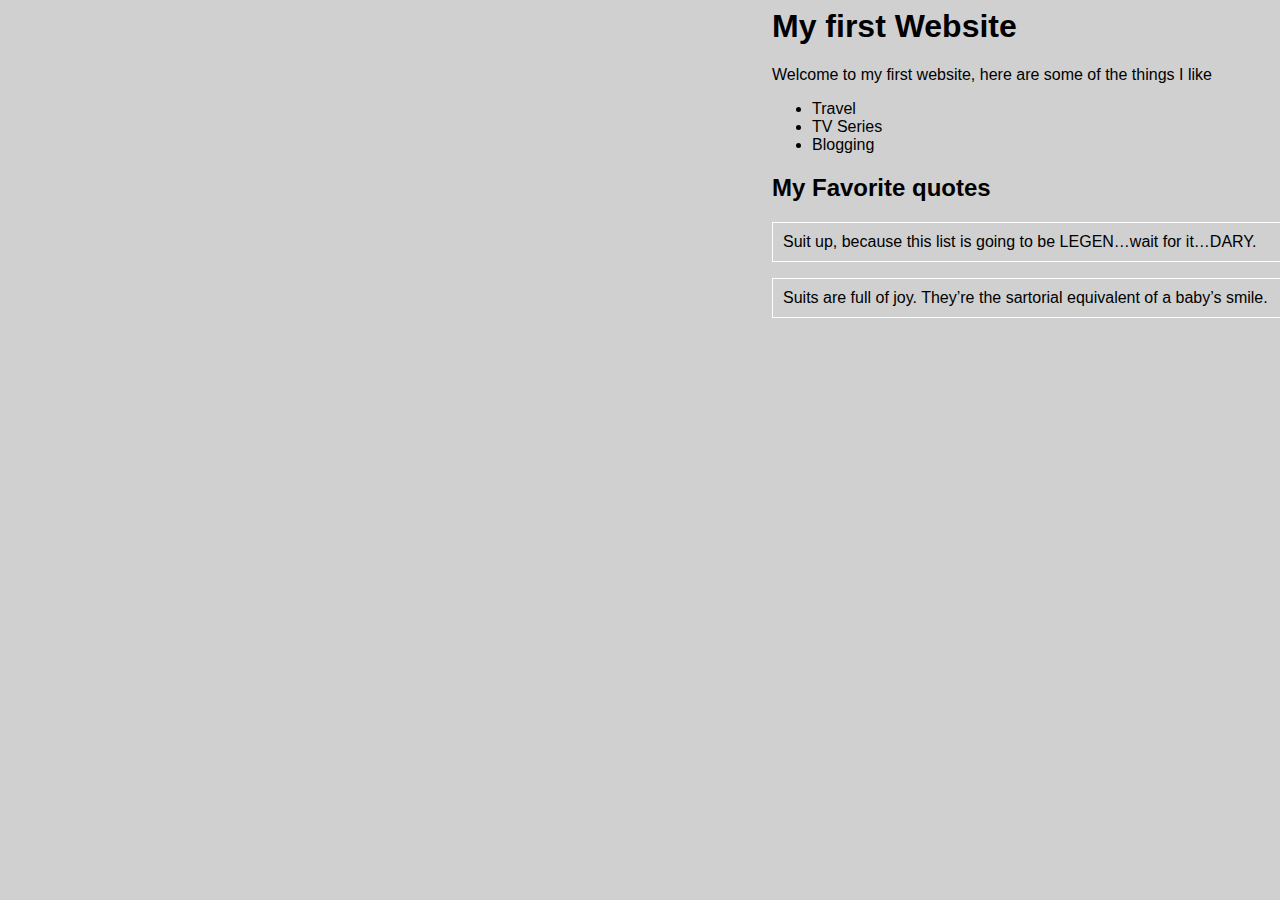
<file: firstExcersize/index.html>
<html>
  <head>
    <title>First Assignment</title>
    <meta charset="utf-8"/>
    <link rel="stylesheet" href="css/style.css">
  </head>
  <body>
    <div class = "mainDiv">
      <h1>My first Website</h1>
      <p>Welcome to my first website, here are some of the things I like</p>
      <ul>
        <li>Travel</li>
        <li>TV Series</li>
        <li>Blogging</li>
      </ul>
      <h2>My Favorite quotes</h2>
      <blockquote>
        Suit up, because this list is going to be LEGEN…wait for it…DARY.
      </blockquote>
      <blockquote>
         Suits are full of joy. They’re the sartorial equivalent of a baby’s smile.
      </blockquote>
    </div>

  </body>
</html>
</file>
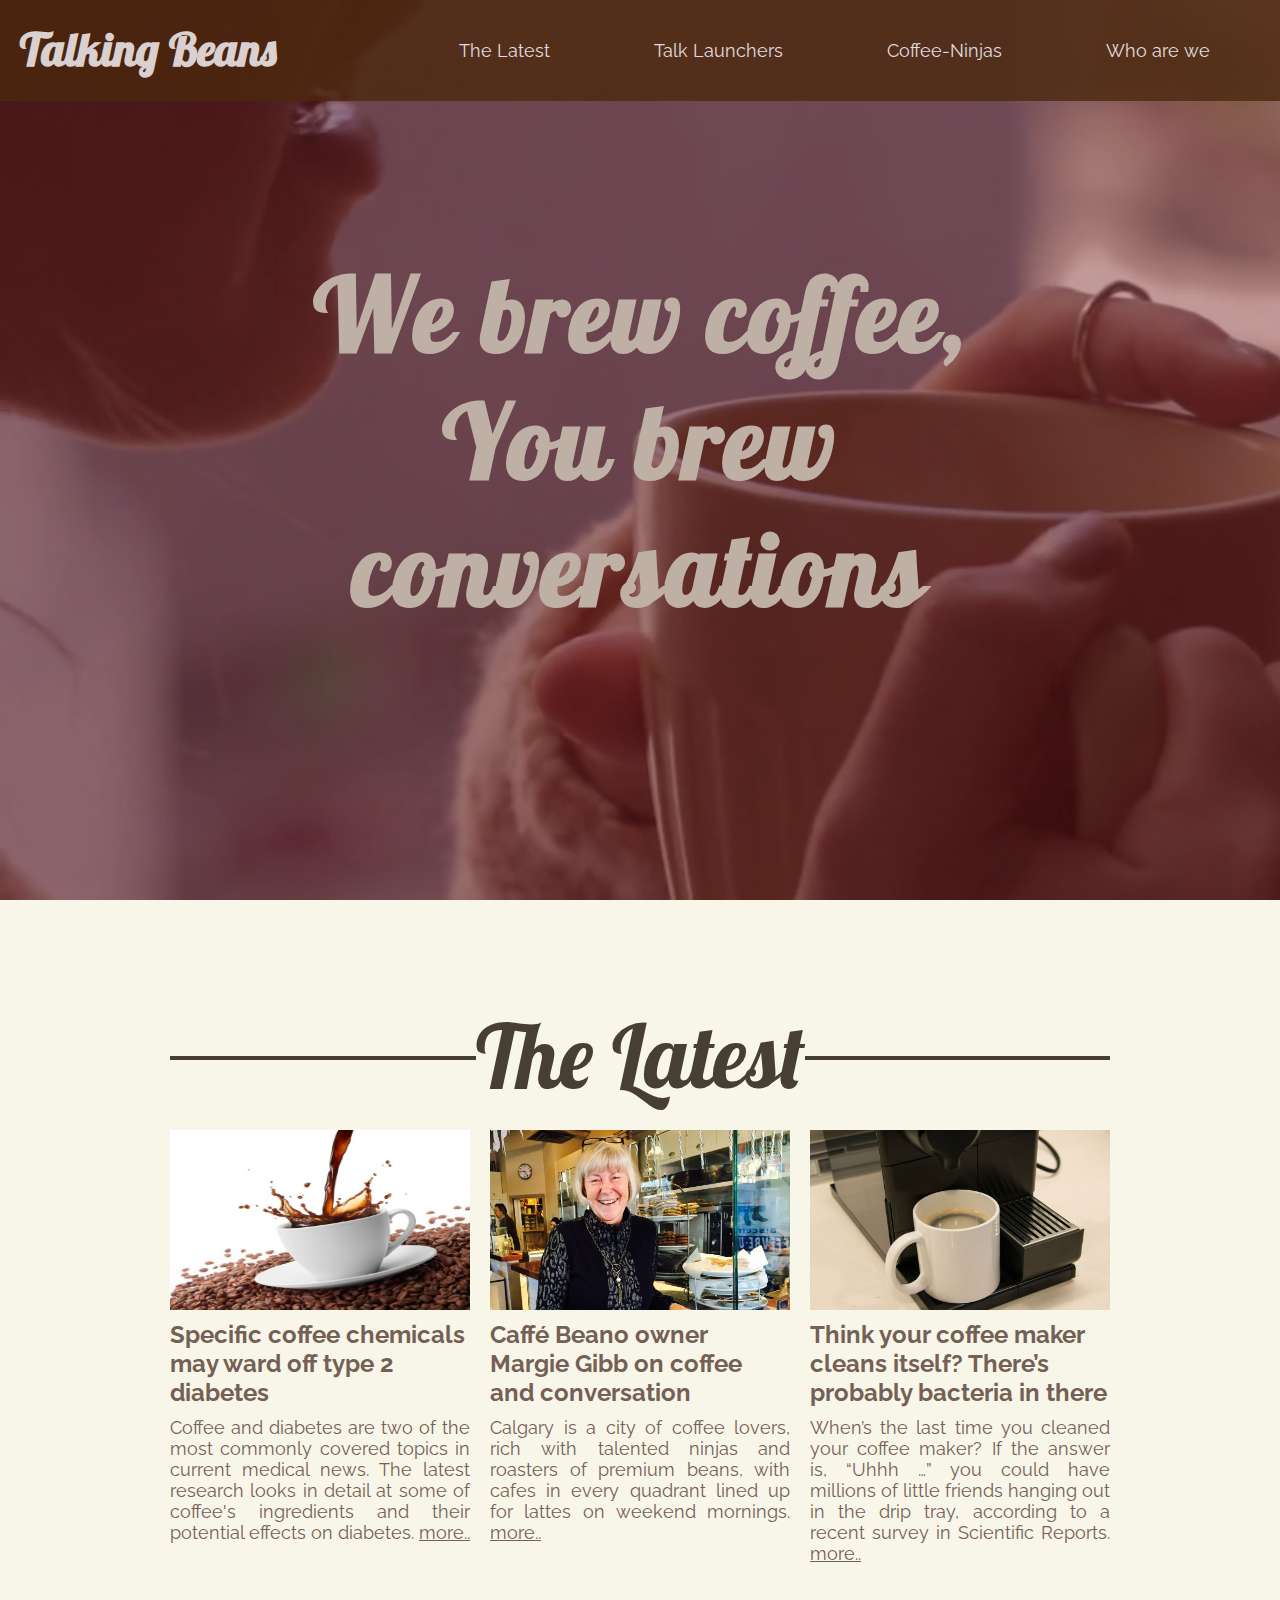
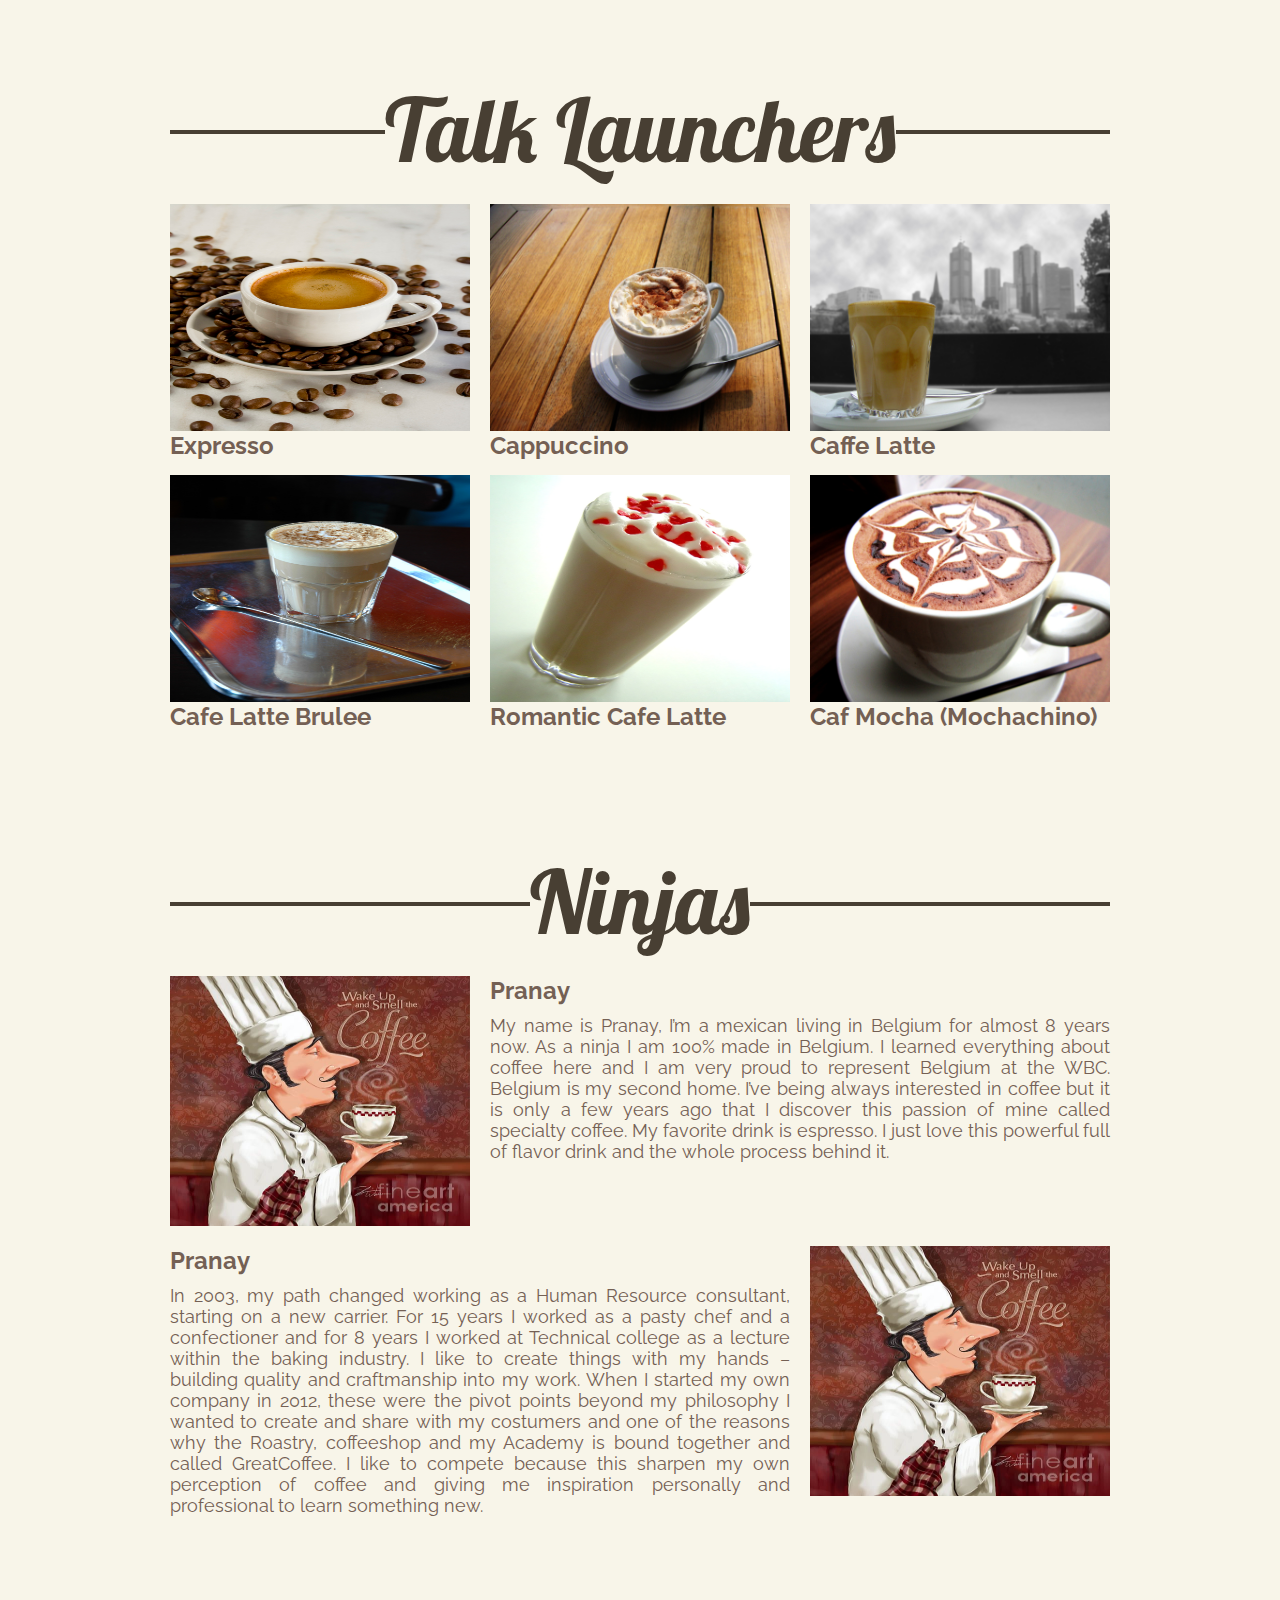
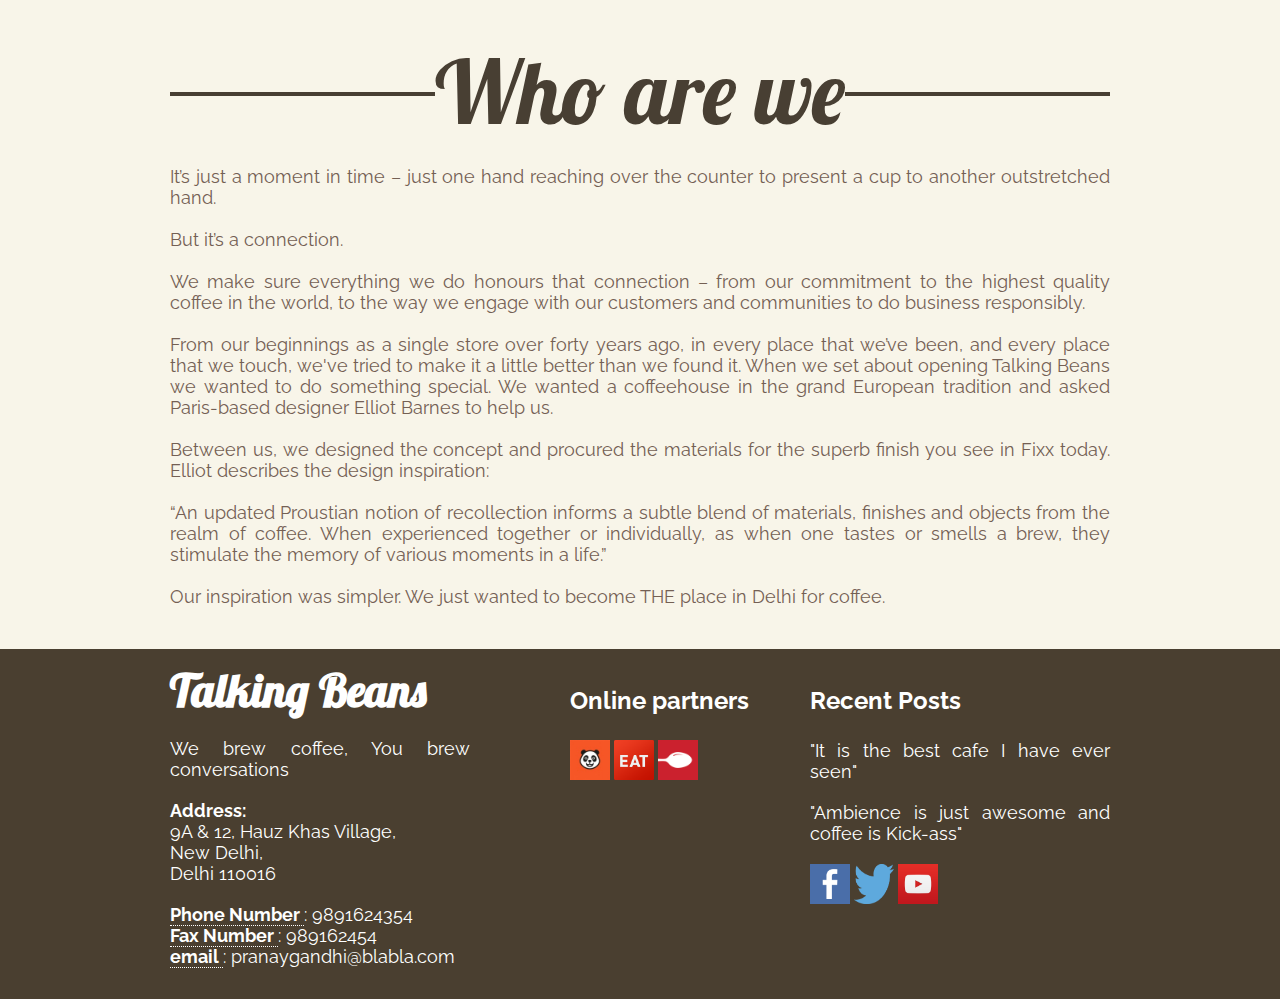
<file: firstHtmlCssProject/index.html>
<!DOCTYPE html>
<html>
  <head>
    <meta charset="utf-8">
    <title>Talking Beans</title>
    <!-- css for 960 grid system -->
    <link rel="stylesheet" href="css/960_12_col.css">
    <!-- css for reseting all the default browser styling -->
    <link rel="stylesheet" href="css/reset.css">
    <!-- css specific to the styling of this html doc -->
    <link rel="stylesheet" href="css/style.css">
    <!-- css for using Lobster font in header , hero and footer -->
    <link href='https://fonts.googleapis.com/css?family=Lobster' rel='stylesheet' type='text/css'>
    <!-- css for using Raleway font in entire almost all the places-->
    <link href='https://fonts.googleapis.com/css?family=Raleway:500' rel='stylesheet' type='text/css'>
  </head>
  <body>
    <header>
      <h1 class = "title"><a = href="#">Talking Beans</a></h1>
      <nav>
        <ul>
          <li>
            <a href="#theLatest">The Latest</a>
          </li>
          <li>
            <a href="#coffeeShow">Talk Launchers</a>
          </li>
          <li>
            <a href="#ninjas">Coffee-Ninjas</a>
          </li>
          <li>
            <a href="#aboutUs">Who are we</a>
          </li>
        </ul>
      </nav>
    </header>
    <div class="heroPage">
      <video class="heroVideo" poster="img/poster.png" autoplay="true" loop>
        <source src="img/talkingBeansHero3.mp4" type="video/mp4">
      </video>
      <div class="heroContent">
        <h1>We brew coffee, You brew conversations</h1>
      </div>
    </div>

    <!-- This div encompasses the content between header and footer -->
      <div class="mainWrapper container_12">
        <div id= "theLatest" class="clearfix">
          <section class = "grid_12">
            <div class="secHearderWrapper">
              <div class="secLine"></div>
              <span class="sectionHeader" >The Latest</span>
            </div>
          </section>
          <section class="grid_4 ">
            <img src="img/coffee_news1.jpg" alt="Specific coffee chemicals may ward off type 2 diabetes"/>
            <h3>Specific coffee chemicals may ward off type 2 diabetes</h3>
            <p>
              Coffee and diabetes are two of the most commonly covered topics in current medical news.
              The latest research looks in detail at some of coffee's ingredients and their potential effects on diabetes. <a href="http://www.medicalnewstoday.com/articles/303548.php" target="_blank">more..</a>
            </p>
          </section>
          <section class="grid_4 ">
            <img src="img/coffee_news2.jpg" alt="Specific coffee chemicals may ward off type 2 diabetes"/>
            <h3>Caffé Beano owner Margie Gibb on coffee and conversation</h3>
            <p>
              Calgary is a city of coffee lovers, rich with talented ninjas and roasters of premium beans,
              with cafes in every quadrant lined up for lattes on weekend mornings. <a href="http://www.cbc.ca/news/canada/calgary/caff%C3%A9-beano-celebrates-25-years-pouring-java-1.3352148" target="_blank">more..</a>
            </p>
          </section>
          <section class="grid_4 ">
            <img src="img/coffee_news3.jpg" alt="Specific coffee chemicals may ward off type 2 diabetes"/>
            <h3>Think your coffee maker cleans itself? There’s probably bacteria in there</h3>
            <p>
              When’s the last time you cleaned your coffee maker? If the answer is, “Uhhh …” you
              could have millions of little friends hanging out in the drip tray, according to a recent survey in Scientific Reports. <a href="http://www.digitaltrends.com/home/scientific-reports-study-finds-bacteria-in-coffee-makers/" target="_blank">more..</a>
            </p>
          </section>
        </div>
        <div class="coffeeShow clearfix" id="coffeeShow">
          <section class="secHearderWrapper grid_12">
            <div class="secLine"></div>
            <span class="sectionHeader" >Talk Launchers</span>
          </section>
          <div class="row1">
            <section class="grid_4 ">
              <a href="#"><img src="img/expresso.jpg" alt="Expresso"></img>
              <h3>Expresso</h3>
              </a>
            </section>
            <section class="grid_4">
              <a href="#">
                <img src="img/cappuccino.jpg" alt="Cappuccino">
                </img>
                <h3>Cappuccino</h3>
              </a>
            </section>
            <section class="grid_4 omega">
              <a href="#">
                <img src="img/caffeLatte.jpg" alt="Caffe Latte">
                </img>
                <h3>Caffe Latte</h3>
              </a>
            </section>
          </div>
          <section class="grid_4">
            <a href="#">
              <img src="img/cafeLatteBrulee.jpg" alt="Cafe Latte Brulee">
              </img>
              <h3>Cafe Latte Brulee</h3>
            </a>
          </section>
          <section class="grid_4">
            <a href="#">
              <img src="img/romanticCafeLatte.jpg" alt="Romantic Cafe Latte">
              </img>
              <h3>Romantic Cafe Latte</h3>
            </a>
          </section>
          <section class="grid_4 omega">
            <a href="#">
              <img src="img/CafMocha(Mochachino).jpg " alt="Caf Mocha (Mochachino)">
              </img>
              <h3>Caf Mocha (Mochachino)</h3>
            </a>
          </section>
        </div>
        <div class="ninjas clearfix" id ="ninjas">
          <section class="secHearderWrapper grid_12">
            <div class="secLine"></div>
            <span class="sectionHeader" >Ninjas</span>
          </section>
          <div class="ninjaBio clearfix">
            <section class="grid_4">
              <img src="img/coffeeChef1.jpg" alt="Ninja">
            </section>
            <section class="grid_8">
              <h3>Pranay</h3>
              <p>My name is Pranay, I’m a mexican living in Belgium for almost 8 years now.
                As a ninja I am 100% made in Belgium.
                I learned everything about coffee here and I am very proud to represent Belgium at the WBC. Belgium is my second home.
                I’ve being always interested in coffee but it is only a few years ago that I discover this passion of mine called specialty coffee.
                My favorite drink is espresso.
                I just love this powerful full of flavor drink and the whole process behind it.
              </p>
            </section>
          </div>
          <div class=" ninjaBio clearfix">
            <section class="grid_8">
              <h3>Pranay</h3>
              <p>In 2003, my path changed working as a Human Resource consultant, starting on a new carrier.
                For 15 years I worked as a pasty chef and a confectioner and for 8 years I worked at Technical college as a lecture within the baking industry.
                I like to create things with my hands – building quality and craftmanship into my work.
                When I started my own company in 2012, these were the pivot points beyond my philosophy I wanted to create and share with my costumers and one of the reasons why the Roastry, coffeeshop and my Academy is bound together and called GreatCoffee.
                I like to compete because this sharpen my own perception of coffee and giving me inspiration personally and professional to learn something new.
              </p>
            </section>
            <section class="grid_4">
              <img src="img/coffeeChef1.jpg" alt="Ninja">
            </section>
          </div>
        </div>
        <div id="aboutUs">
          <section class="grid_12 secHearderWrapper" >
            <div class="secLine" ></div>
            <span class="sectionHeader" >Who are we</span>
          </section>
          <section class="aboutUs grid_12 clearfix ">
            <p>
              It’s just a moment in time – just one hand reaching over the counter to present a cup to another outstretched hand.<br><br>
              But it’s a connection.
              <br><br>
              We make sure everything we do honours that connection – from our commitment to the highest quality coffee in the world, to the way we engage with our customers and communities to do business responsibly.
              <br><br>
              From our beginnings as a single store over forty years ago, in every place that we’ve been, and every place that we touch, we've tried to make it a little better than we found it.
              When we set about opening Talking Beans we wanted to do something special. We wanted a coffeehouse in the grand European tradition and asked Paris-based designer Elliot Barnes to help us.
              <br><br>Between us, we designed the concept and procured the materials for the superb finish you see in Fixx today. Elliot describes the design inspiration:
              <br><br>“An updated Proustian notion of recollection informs a subtle blend of materials, finishes and objects from the realm of coffee. When experienced together or individually, as when one tastes or smells a brew, they stimulate the memory of various moments in a life.”
              <br><br>Our inspiration was simpler. We just wanted to become THE place in Delhi for coffee.<br><br>
              <br>
            </p>
          </section>
        </div>
      </div>

    <!-- This div encompasses the footer content-->
    <footer>
      <!-- <img src="img/Coffee-Beans-Wallpapers1.png" alt="."> -->
      <div class="footerContainer container_12">
        <section class="grid_4" id="address">
          <h1 class="title">Talking Beans</h1>
            <p>We brew coffee, You brew conversations</p>
            <p>
              <strong>Address:</strong><br> 9A & 12, Hauz Khas Village,<br> New Delhi,<br> Delhi 110016<br>
            </p>
            <p class = "contactNumbers">
              <strong>Phone Number </strong>: 9891624354<br><strong>Fax Number </strong>: 989162454<br><strong>email </strong>: pranaygandhi@blabla.com
            </p>
        </section>
        <section class="grid_4 push_1" id="onlinePartners">
          <h3 class="footerTitle">Online partners</h3>
          <a href="#"><img src="icons/foodpanda.png" alt="Food Panda"><a/>
          <a href="#"><img src="icons/eat.png" alt="EAT"><a/>
          <a href="#"><img src="icons/zomato.jpg" alt="Zomato"><a/>

        </section>
        <section class="grid_4" id="socialMedia">
          <h3 class="footerTitle">Recent Posts</h3>
          <p><a href="#">"It is the best cafe I have ever seen"<a/></p>
          <p><a href="#">"Ambience is just awesome and coffee is Kick-ass"</a></p>
          <a href="#">
            <img src="icons/facebook.png" alt="Facebook">
          </a>
          <a href="#">
            <img src="icons/twitter.png" alt="Twitter">
          </a>
          <a href="#">
            <img src="icons/youtube.png" alt="Youtube">
          </a>


        </section>
      </div>
    </footer>
  </body>
</html>
</file>
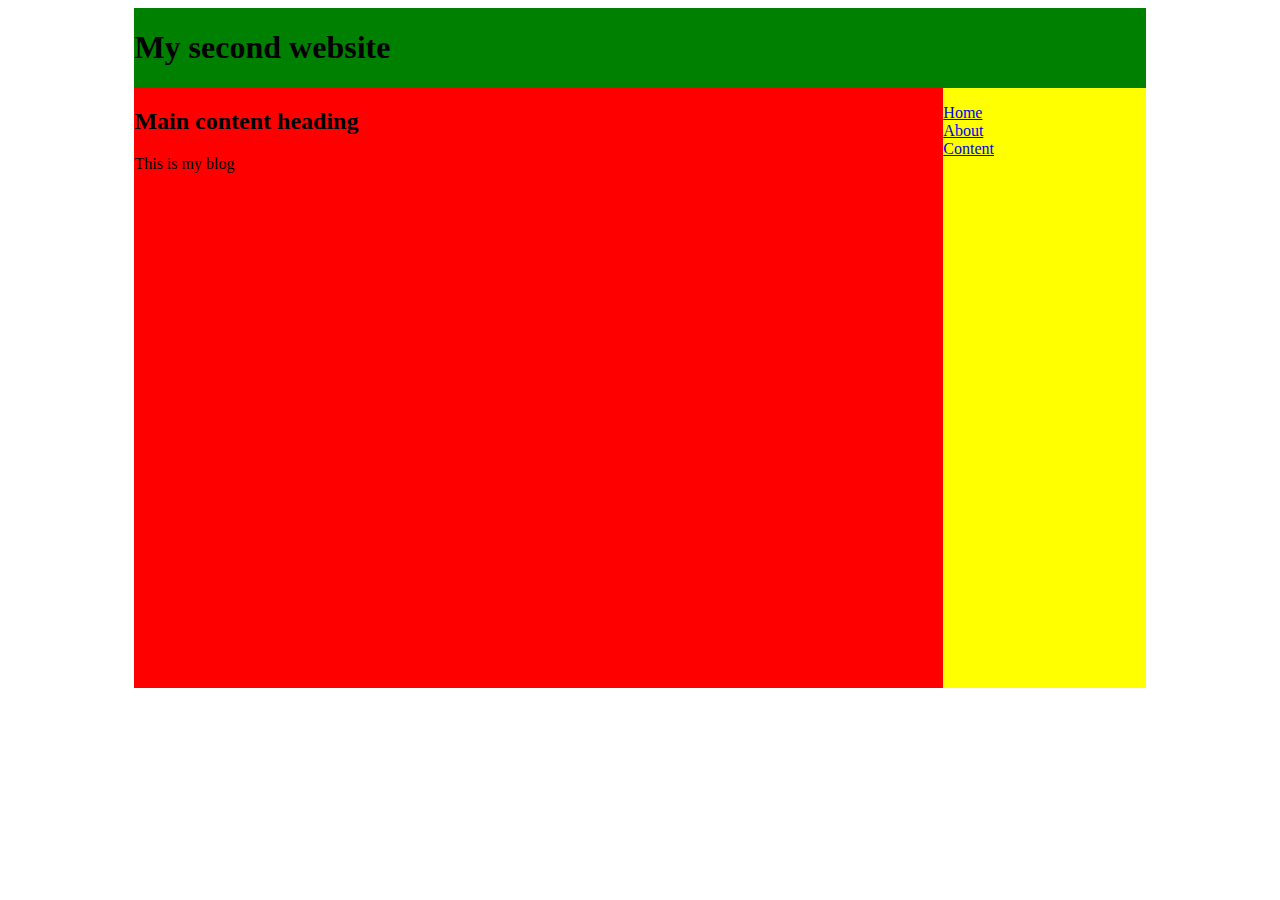
<file: lessonsPart2/ex15_floats_and_simple_layout/index.html>
<html>
  <head>
    <title>
      Floats and Layouts
    </title>
    <meta charset="utf-8">
    <link rel = "stylesheet" href="css/style.css">
  </head>
  <body>
    <div class="wrap">
      <h1>My second website</h1>
      <div class = "mainContent">
        <h2>Main content heading</h2>
        <p>This is my blog</p>
      </div>
      <aside>
        <ul>
          <li>
            <a href="#">Home</a>
          </li>
          <li>
            <a href="#">About</a>
          </li>
          <li>
            <a href="#">Content</a>
          </li>
        </ul>
      </aside>
    </div>
  </body>
</html>
</file>
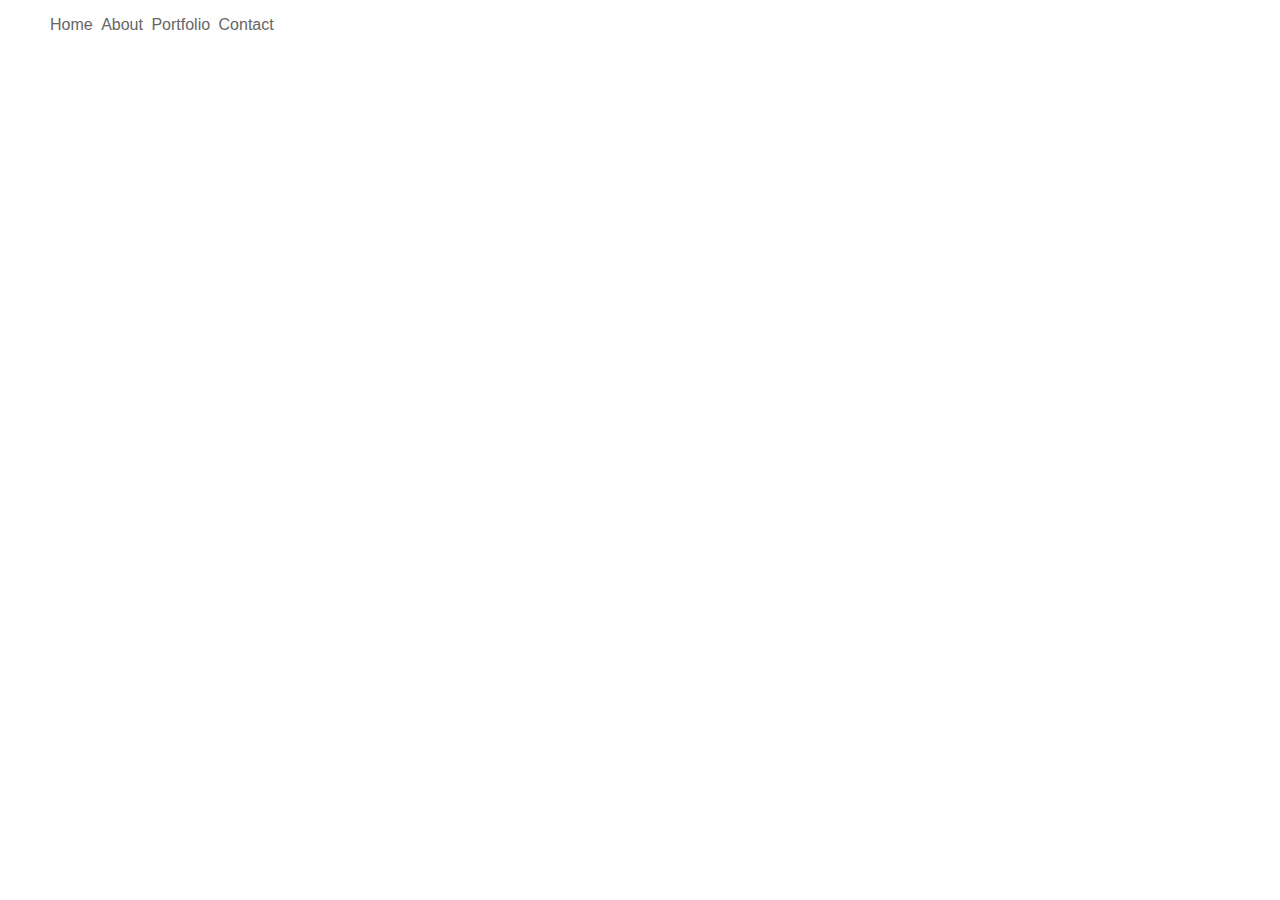
<file: lessonsPart2/ex16_navigation_lists/index.html>
<!DOCTYPE html>
<html>
  <head>
    <meta charset="utf-8">
    <title>Navigation and lists</title>
    <link rel="stylesheet" href="css/style.css">
  </head>
  <body>
    <ul>
      <li><a href = "#">Home</a></li>
      <li><a href = "#">About</a></li>
      <li><a href = "#">Portfolio</a></li>
      <li><a href = "#">Contact</a></li>
    </ul>
  </body>
</html>
</file>
<file: firstExcersize/css/style.css>
body{
  background-color: #D0D0D0;
  font-family: sans-serif;
}

.mainDiv{
  margin-left: auto;
  text-align: left;
  width: 500px;
  padding: 0;
}

blockquote{
  border:1px solid white;
  padding: 10px;
  width: 100%;
  margin-left: 0;
}
</file>
<file: firstHtmlCssProject/css/960_12_col.css>
/*
  960 Grid System ~ Core CSS.
  Learn more ~ http://960.gs/

  Licensed under GPL and MIT.
*/

/*
  Forces backgrounds to span full width,
  even if there is horizontal scrolling.
  Increase this if your layout is wider.

  Note: IE6 works fine without this fix.
*/

body {
  min-width: 960px;
}

/* `Container
----------------------------------------------------------------------------------------------------*/

.container_12 {
  margin-left: auto;
  margin-right: auto;
  width: 960px;
}

/* `Grid >> Global
----------------------------------------------------------------------------------------------------*/

.grid_1,
.grid_2,
.grid_3,
.grid_4,
.grid_5,
.grid_6,
.grid_7,
.grid_8,
.grid_9,
.grid_10,
.grid_11,
.grid_12 {
  display: inline;
  float: left;
  margin-left: 10px;
  margin-right: 10px;
}

.push_1, .pull_1,
.push_2, .pull_2,
.push_3, .pull_3,
.push_4, .pull_4,
.push_5, .pull_5,
.push_6, .pull_6,
.push_7, .pull_7,
.push_8, .pull_8,
.push_9, .pull_9,
.push_10, .pull_10,
.push_11, .pull_11 {
  position: relative;
}

/* `Grid >> Children (Alpha ~ First, Omega ~ Last)
----------------------------------------------------------------------------------------------------*/

.alpha {
  margin-left: 0;
}

.omega {
  margin-right: 0;
}

/* `Grid >> 12 Columns
----------------------------------------------------------------------------------------------------*/

.container_12 .grid_1 {
  width: 60px;
}

.container_12 .grid_2 {
  width: 140px;
}

.container_12 .grid_3 {
  width: 220px;
}

.container_12 .grid_4 {
  width: 300px;
}

.container_12 .grid_5 {
  width: 380px;
}

.container_12 .grid_6 {
  width: 460px;
}

.container_12 .grid_7 {
  width: 540px;
}

.container_12 .grid_8 {
  width: 620px;
}

.container_12 .grid_9 {
  width: 700px;
}

.container_12 .grid_10 {
  width: 780px;
}

.container_12 .grid_11 {
  width: 860px;
}

.container_12 .grid_12 {
  width: 940px;
}

/* `Prefix Extra Space >> 12 Columns
----------------------------------------------------------------------------------------------------*/

.container_12 .prefix_1 {
  padding-left: 80px;
}

.container_12 .prefix_2 {
  padding-left: 160px;
}

.container_12 .prefix_3 {
  padding-left: 240px;
}

.container_12 .prefix_4 {
  padding-left: 320px;
}

.container_12 .prefix_5 {
  padding-left: 400px;
}

.container_12 .prefix_6 {
  padding-left: 480px;
}

.container_12 .prefix_7 {
  padding-left: 560px;
}

.container_12 .prefix_8 {
  padding-left: 640px;
}

.container_12 .prefix_9 {
  padding-left: 720px;
}

.container_12 .prefix_10 {
  padding-left: 800px;
}

.container_12 .prefix_11 {
  padding-left: 880px;
}

/* `Suffix Extra Space >> 12 Columns
----------------------------------------------------------------------------------------------------*/

.container_12 .suffix_1 {
  padding-right: 80px;
}

.container_12 .suffix_2 {
  padding-right: 160px;
}

.container_12 .suffix_3 {
  padding-right: 240px;
}

.container_12 .suffix_4 {
  padding-right: 320px;
}

.container_12 .suffix_5 {
  padding-right: 400px;
}

.container_12 .suffix_6 {
  padding-right: 480px;
}

.container_12 .suffix_7 {
  padding-right: 560px;
}

.container_12 .suffix_8 {
  padding-right: 640px;
}

.container_12 .suffix_9 {
  padding-right: 720px;
}

.container_12 .suffix_10 {
  padding-right: 800px;
}

.container_12 .suffix_11 {
  padding-right: 880px;
}

/* `Push Space >> 12 Columns
----------------------------------------------------------------------------------------------------*/

.container_12 .push_1 {
  left: 80px;
}

.container_12 .push_2 {
  left: 160px;
}

.container_12 .push_3 {
  left: 240px;
}

.container_12 .push_4 {
  left: 320px;
}

.container_12 .push_5 {
  left: 400px;
}

.container_12 .push_6 {
  left: 480px;
}

.container_12 .push_7 {
  left: 560px;
}

.container_12 .push_8 {
  left: 640px;
}

.container_12 .push_9 {
  left: 720px;
}

.container_12 .push_10 {
  left: 800px;
}

.container_12 .push_11 {
  left: 880px;
}

/* `Pull Space >> 12 Columns
----------------------------------------------------------------------------------------------------*/

.container_12 .pull_1 {
  left: -80px;
}

.container_12 .pull_2 {
  left: -160px;
}

.container_12 .pull_3 {
  left: -240px;
}

.container_12 .pull_4 {
  left: -320px;
}

.container_12 .pull_5 {
  left: -400px;
}

.container_12 .pull_6 {
  left: -480px;
}

.container_12 .pull_7 {
  left: -560px;
}

.container_12 .pull_8 {
  left: -640px;
}

.container_12 .pull_9 {
  left: -720px;
}

.container_12 .pull_10 {
  left: -800px;
}

.container_12 .pull_11 {
  left: -880px;
}

/* `Clear Floated Elements
----------------------------------------------------------------------------------------------------*/

/* http://sonspring.com/journal/clearing-floats */

.clear {
  clear: both;
  display: block;
  overflow: hidden;
  visibility: hidden;
  width: 0;
  height: 0;
}

/* http://www.yuiblog.com/blog/2010/09/27/clearfix-reloaded-overflowhidden-demystified */

.clearfix:before,
.clearfix:after,
.container_12:before,
.container_12:after {
  content: '.';
  display: block;
  overflow: hidden;
  visibility: hidden;
  font-size: 0;
  line-height: 0;
  width: 0;
  height: 0;
}

.clearfix:after,
.container_12:after {
  clear: both;
}

/*
  The following zoom:1 rule is specifically for IE6 + IE7.
  Move to separate stylesheet if invalid CSS is a problem.
*/

.clearfix,
.container_12 {
  zoom: 1;
}
</file>
<file: lessonsPart2/ex15_floats_and_simple_layout/css/style.css>
.wrap {
  min-width: 600px;
  width: 80%;
  margin: auto;
  background-color: green;
  overflow: hidden;
}

.mainContent,aside {
  height: 600px;
}

.mainContent {
  width: 80%;
  float: left;
  background-color: red;
}

aside {
  width: 20%;
  float: right;
  background-color: yellow;
}
aside ul{
  list-style: none;
  padding-left: 0;
}
</file>
<file: lessonsPart2/ex16_navigation_lists/css/style.css>
body {
  font-family: sans-serif;
}

li {
  display: inline;
  padding: 2px;
}

ul a {
  text-decoration: none;
  color: #666;
}

ul a:hover {
  text-decoration: line-through;
  color: black;
}
</file>
<file: firstHtmlCssProject/css/style.css>
body {
    background-color: #f8f5e9;
}

h2 {
  font-size: 32px; /*This size has been chosen according to the bootstrap standard header formula- 14*(1.25+0.5x). Here x has been choosen as 3 */
}

h3 {
  font-size: 24px; /*This size has been chosen according to the bootstrap standard header formula- 14*(1.25+0.5x). Here x has been choosen as 1 */
}

nav li {
  display: inline;
  margin: 0;
}

nav li a{
  font-size: 18px; /* This size has been chosen according to the bootstrap standard header formula- 14*(1.25+0.5x). Here x has been choosen as 0 */
  text-decoration: none;
  padding: 0 50px;
  color: white;
  font-family: Raleway,sans-serif;

}

nav li a:hover{
  text-decoration:underline;
}

nav ul {
  margin: 40px 20px;
  float: right;
  /*background-color: orange;*/
}

.heroVideo {
  margin: 0;
  padding: 0;
  position: absolute;
  top: 0;
  left: 0;
  min-height: 100%;
  min-width: 100%;
}

.heroContent{
  position: absolute;
  width: 100%;
  min-height: 100%;
  z-index: 1000;
  background-color: rgba(100,0,0,0.4);
}

.heroContent h1{
  font-size: 101.5px;
  /* This size has been chosen according to the bootstrap standard header formula- 14*(1.25+0.5x). Here x has been choosen as 15*/
  letter-spacing: 3px;
  text-align: center;
  font-family: 'Lobster', cursive;
  margin: 250px;
  color: #bfb0a6;
}
.heroPage{
  margin: 0;
  padding: 0;
  position: relative;
  z-index: -1000;
  width: 100%;
  height: 100%;
  overflow: hidden;
  font-family: sans-serif;
}


header h1 {
  margin: 20px 20px;
  float: left;
  text-align: left;
  /*background-color: brown;*/
}

/*These properties will be used in header and footer */
.title{
  font-size: 45.5px; /* This size has been chosen according to the bootstrap standard header formula- 14*(1.25+0.5x). Here x has been choosen as 4. */
  font-family: 'Lobster', cursive;
  margin-bottom: 20px;

}

header a{
  text-decoration: none;
  color: white;
}

header {
  width: 100%;
  background-color: #4b280e;
  opacity: 0.8;
  z-index: 2;
  overflow: hidden;
  color: white;
  position: fixed;

}

section p{
  text-align: justify;
  font-family: Raleway,sans-serif;
  font-size: 18px; /*This size has been chosen according to the bootstrap standard header formula- 14*(1.25+0.5x). Here x has been choosen as 0 */
}


#theLatest img {
  width:300px; /* you can use % */
  height: 180px;
}

#theLatest a {
  text-decoration: underline;

}

#theLatest h3, #theLatest p {
  margin: 10px 0px;
}



#coffeeShow h3{
  margin-bottom: 15px;
}

#ninjas h3{
  margin-bottom: 10px;
}

.main{
  margin: 10px 0;
}

.coffeeShow img {
  width: 300px;
  height: 227px;
}

.coffeeShow section:hover {
  opacity: 0.4;
}

.ninjas img{
  width: 300px;
  height: 250px;
}

/*This is for the desciption of the ninjas*/
.ninjaBio {
  margin: 20px 0;
}

.secHearderWrapper {
  margin-top: 100px;
  position: relative;
  text-align: center;
  margin-bottom: 20px;
}
.sectionHeader {
  text-align: center;
  font-family: 'Lobster', cursive;
  font-size: 87.5px; /* This size has been chosen according to the bootstrap standard header formula- 14*(1.25+0.5x). Here x has been choosen as 10 */
  position: relative;
  color: #483f33;
  margin: 0;
  background-color: #f8f5e9;
}

/*This is for the line passing through the section header*/
.secLine {
  top: 51%;
  overflow: hidden;
  content: '\a0';
  height: 4px;
  background-color: #483f33;
  position: absolute;
  width: 100%;
}

.mainWrapper , .mainWrapper a {
  font-family: Raleway,sans-serif;
  color: #746054;
  text-decoration: none;
}

footer {
  background-color: #4a3f30;
  color: white;
  padding: 12px 0px;
}

footer p{
  margin: 20px 0px;
  font-size: 18px;
  font-family: Raleway,sans-serif;
}
.contactNumbers strong{
  border-bottom: 1px dotted white;
}


footer a{
  color: white;
  font-family: Raleway,sans-serif;
  text-decoration: none;
}

.footerTitle {
    margin: 25px 0px;
    font-family: Raleway,sans-serif;

}

footer img {
  height: 40px;
  width: 40px;
}
</file>
